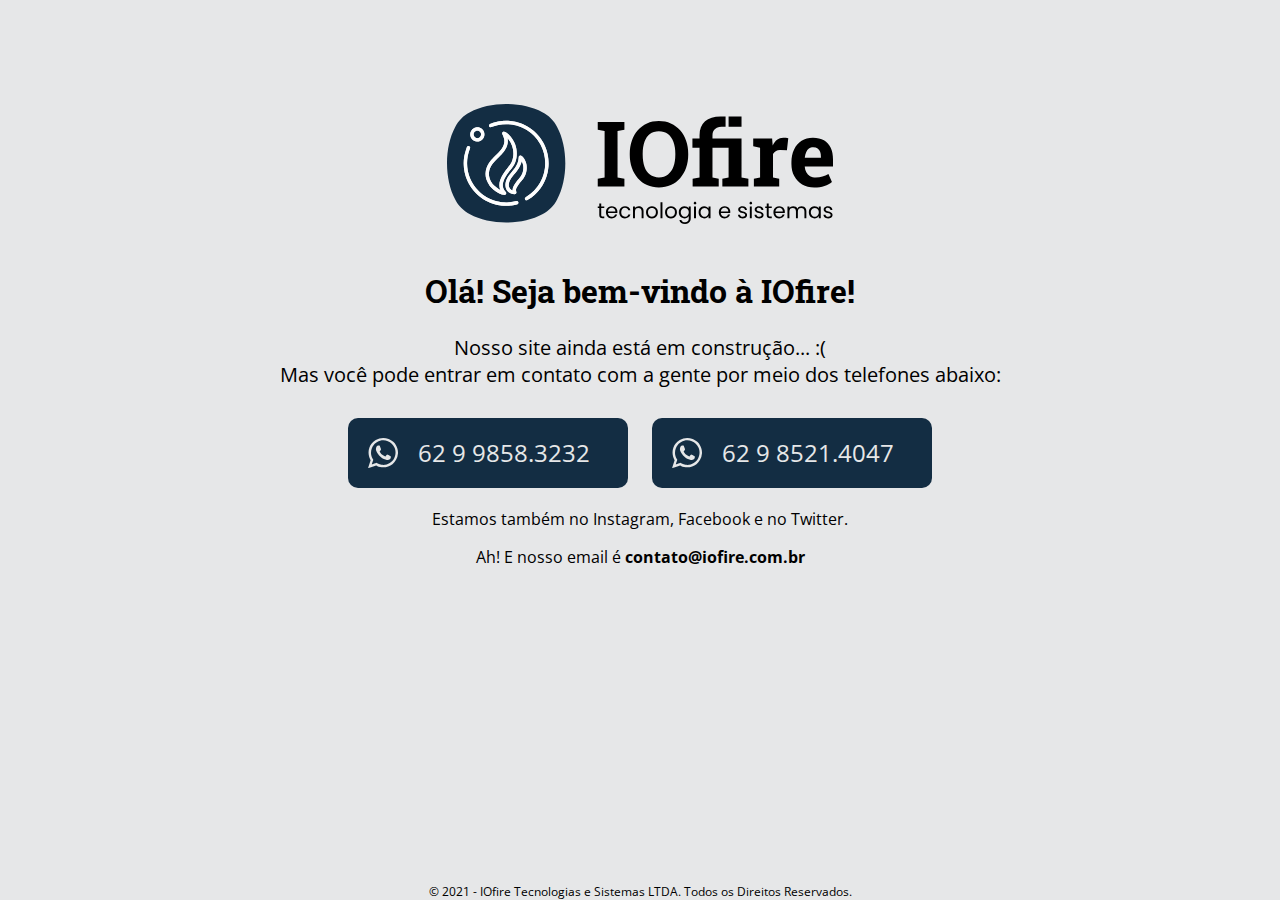
<file: index.html>
<!DOCTYPE html>
<html>
  <head>
    <title>IOfire Tecnologia e Sistemas</title>
    <link rel="preconnect" href="https://fonts.gstatic.com">
    <link href="https://fonts.googleapis.com/css2?family=Open+Sans:wght@600&family=Roboto+Slab:wght@700&display=swap" rel="stylesheet">
    <link rel="stylesheet" href="/css/style.css">
  </head>

  <body>
    <div class="info">
      <div class="logo-box">
        <img alt="iofire-logo" src="/assets/iofire-logotipo.svg" height="120px">
      </div>
      <h1 class="hello-message">Olá! Seja bem-vindo à IOfire!</h1>
      <p class="contact-message">Nosso site ainda está em construção... :( <br> Mas você pode entrar em contato com a gente por meio dos telefones abaixo:</p>
    </div>
    
    <div class="contacts">
      <a href="https://api.whatsapp.com/send?phone=5562998583232&text=Inicie%20uma%20conversa%20com%20a%20IOfire!">
        <div class="contact-box">
          <img class="whatsapp-icon" src="/assets/wz-icon.svg" width="30px"></img>
          <div class="contact-phone">62 9 9858.3232</div>
        </div>
      </a>
      <a href="https://api.whatsapp.com/send?phone=5562985214047&text=Inicie%20uma%20conversa%20com%20a%20IOfire!">
        <div class="contact-box">
          <img class="whatsapp-icon" src="/assets/wz-icon.svg" width="30px"></img>
          <div class="contact-phone">62 9 8521.4047</div>
        </div>
      </a>
    </div>
    <p class="contact-message social-network">Estamos também no <a href="https://www.instagram.com/iofiresistemas">Instagram</a>, <a href="https://www.fb.com/iofiresistemas">Facebook</a> e no <a href="https://www.twitter.com/iofiresistemas">Twitter</a>.</p>
    <p class="contact-message social-network">Ah! E nosso email é <a><strong>contato@iofire.com.br</strong></a></p>
  </body>
  <footer>
    © 2021 - IOfire Tecnologias e Sistemas LTDA. Todos os Direitos Reservados. 
  </footer>
</html>
</file>
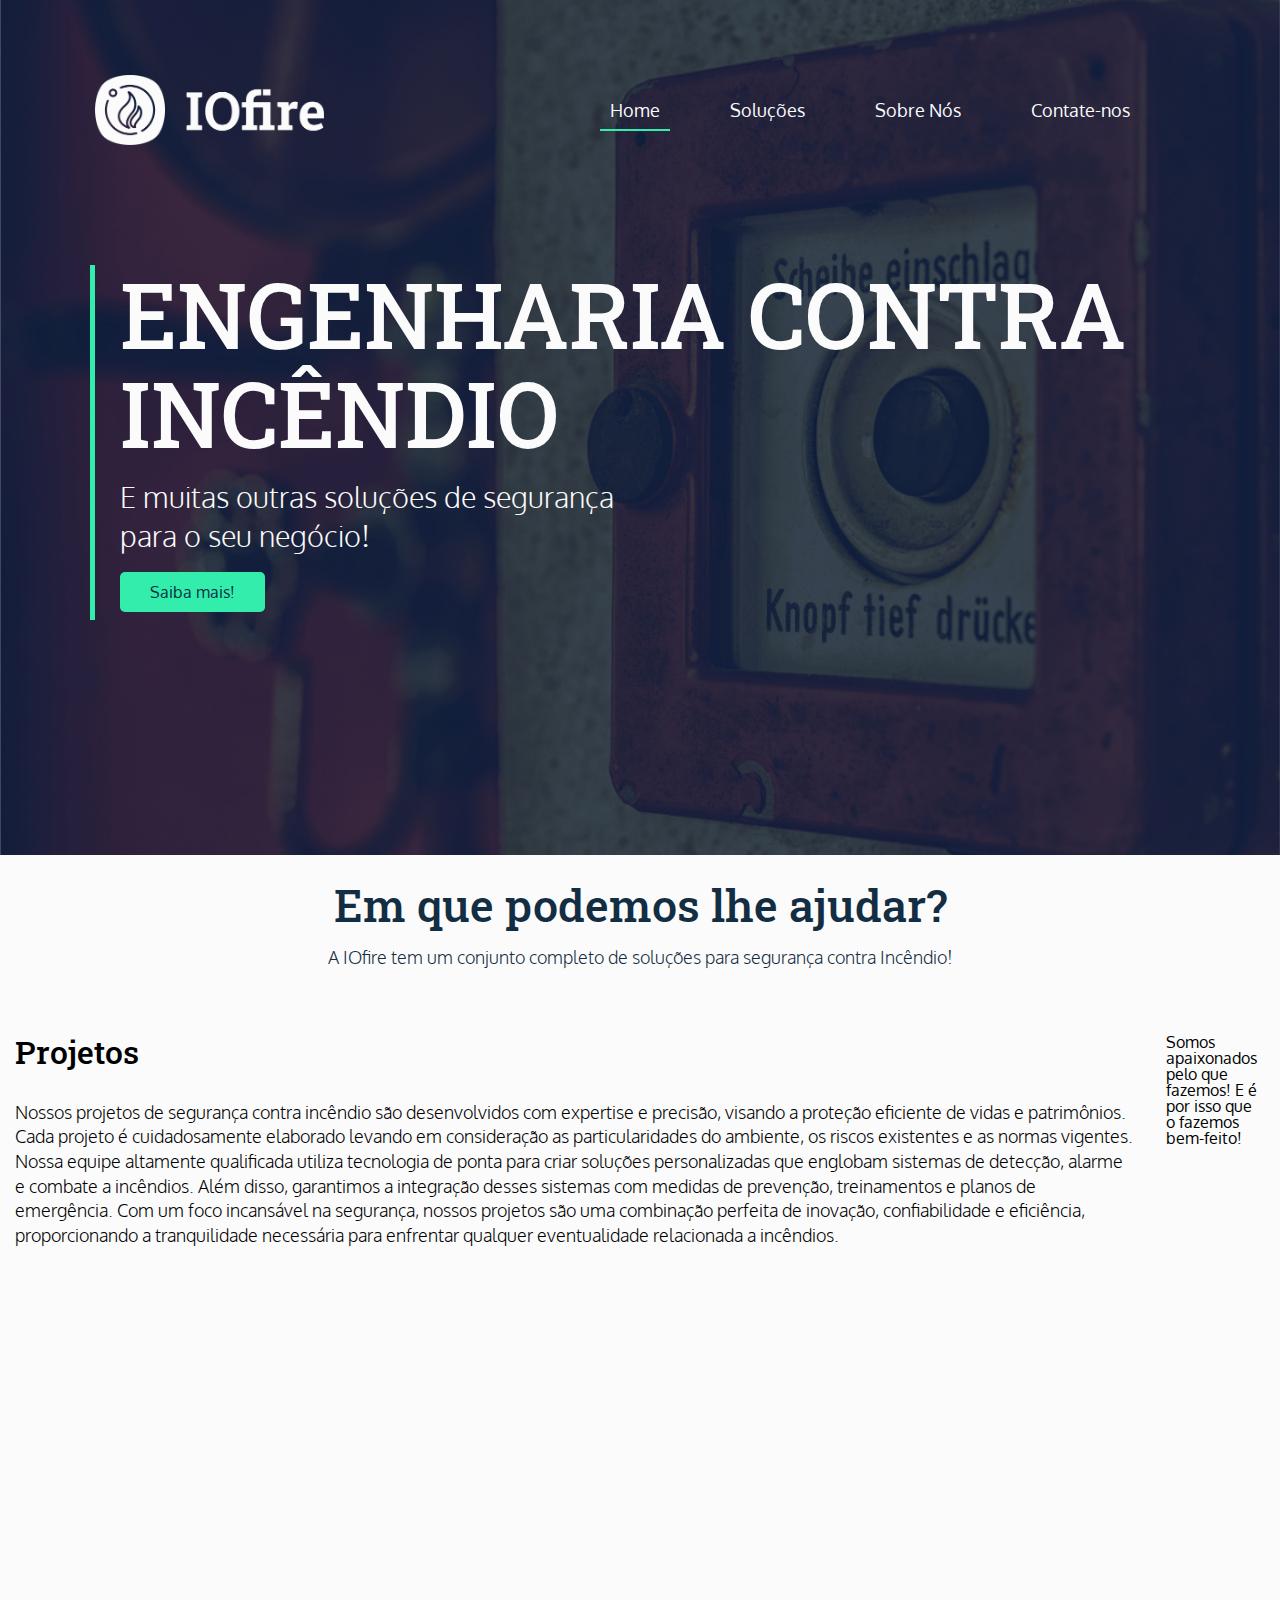
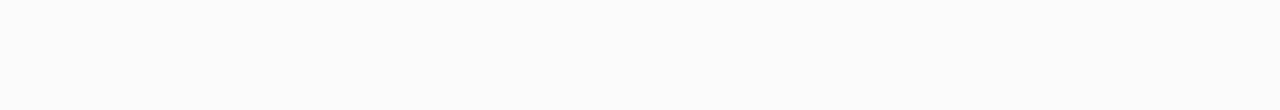
<file: prototype/index.html>
<!DOCTYPE html>
<html lang="pt-br">

<head>
  <meta charset="UTF-8" />
  <title>IOfire</title>
  <meta name="viewport" content="width=device-width, initial-scale=1.0">
  <link rel="stylesheet" href="public/stylesheet/reset.css">
  <link rel="stylesheet" href="public/stylesheet/structure.css">
  <!-- <link rel="stylesheet" href="public/stylesheet/animations.css"> -->
  <link rel="stylesheet" href="public/stylesheet/generics.css">
  <link rel="stylesheet" href="public/stylesheet/homepage.css">
  <link rel="stylesheet" href="public/stylesheet/navbar.css">
  <link rel="stylesheet" href="public/stylesheet/pivma.css">
  <link rel="stylesheet" href="public/stylesheet/solutions.css">
  <link rel="stylesheet" media="(max-width: 800px)" href="public/stylesheet/small-screen/structure.css">
  <link rel="stylesheet" media="(max-width: 800px)" href="public/stylesheet/small-screen/homepage.css">
  <link rel="stylesheet" media="(max-width: 800px)" href="public/stylesheet/small-screen/animations.css">
  <link rel="stylesheet" media="(max-width: 800px)" href="public/stylesheet/small-screen/navbar.css">

  <link rel="preconnect" href="https://fonts.googleapis.com">
  <link rel="preconnect" href="https://fonts.gstatic.com" crossorigin>
  <link href="https://fonts.googleapis.com/css2?family=Oxygen:wght@300;400;700&family=Roboto+Slab:wght@100;200;300;400;500;600;700;800;900&display=swap" rel="stylesheet">
  <link rel="apple-touch-icon" sizes="180x180" href="public/favicon/apple-touch-icon.png">
  <link rel="icon" type="image/png" sizes="32x32" href="public/favicon/favicon-32x32.png">
  <link rel="icon" type="image/png" sizes="16x16" href="public/favicon/favicon-16x16.png">
  <link rel="manifest" href="public/favicon/site.webmanifest">
</head>

<script lang="javascritp">
function menuOnClick() {
  document.getElementById("menu-bar").classList.toggle("change");
  document.getElementById("nav").classList.toggle("change");
  document.getElementById("menu-bg").classList.toggle("change-bg");
}

//   window.onscroll = function() {scrollFunction()};

// function scrollFunction() {
//   if (document.body.scrollTop > 90 || document.documentElement.scrollTop > 90) {
//     document.getElementsByClassName("navbar")[0].classList.add("mini");
//     console.log(Here);
//   } else if (document.body.scrollTop < 100 || document.documentElement.scrollTop < 100){
//     document.getElementsByClassName("navbar")[0].classList.remove("mini");
//   }
// }
</script>

<body>
  <div class="navbar">
    <div class="navbar-content">
      <div class="left-content">
        <img src="public/images/logo-iofire-off-white.png" alt="IOfire Logo" />
      </div>
      <label>
        <input class="hamb-menu" type="checkbox"/>
        <span class="menu"> <span class="hamburger"></span> </span>
        <div class="right-content">
          <a href="#" class="navbar-link active">Home</a>
          <a href="#" class="navbar-link">Soluções</a>
          <a href="#" class="navbar-link">Sobre Nós</a>
          <a href="#" class="navbar-link">Contate-nos</a>
        </div>
      </label>
    </div>
  </div>
  <div class="landpage-content">
    <div class="page-section h95 bkgd-img" id="welcome">
      <div class="section-content anm-welcome-slide">
        <div id="welcome-banner">
          <h1>ENGENHARIA CONTRA <br>INCÊNDIO</h1>
          <p>E muitas outras soluções de segurança<br> para o seu negócio!</p>
          <a href="#" class="btn-green">Saiba mais!</a>
        </div>
      </div>
    </div>
    <div class="page-section h95" id="solutions">
      <div class="section-content anm-solutions">
        <div id="solutions-banner">
          <h1>Em que podemos lhe ajudar?</h1>
          <p>A IOfire tem um conjunto completo de soluções para segurança contra Incêndio! </p>
        </div>
        <div class="solutions-container">
          <div></div>
          <div class="solution-content">
            <h2>Projetos</h2>
            <p>Nossos projetos de segurança contra incêndio são desenvolvidos com expertise e precisão, visando a proteção eficiente de vidas e patrimônios. Cada projeto é cuidadosamente elaborado levando em consideração as particularidades do ambiente, os riscos existentes e as normas vigentes. Nossa equipe altamente qualificada utiliza tecnologia de ponta para criar soluções personalizadas que englobam sistemas de detecção, alarme e combate a incêndios. Além disso, garantimos a integração desses sistemas com medidas de prevenção, treinamentos e planos de emergência. Com um foco incansável na segurança, nossos projetos são uma combinação perfeita de inovação, confiabilidade e eficiência, proporcionando a tranquilidade necessária para enfrentar qualquer eventualidade relacionada a incêndios.</p>
          </div>
          <div class="solution-content">
            <h3>Somos apaixonados pelo que fazemos! E é por isso que o fazemos bem-feito!</h3>
          </div>
        </div>
      </div>
    </div>
    <div class="page-section" id="pivma">

    </div>
    <div class="page-section" id="customers">

    </div>
    <div class="page-section" id="contact">

    </div>
  </div>
  <!-- <div class="page-container">
    <div class="page-section" id="welcome-page">
      <div class="background-colouring">
        <div id="welcome-banner">
          <h1>ENGENHARIA CONTRA <br>INCÊNDIO</h1>
          <h2>E muitas outras soluções de segurança<br> para o seu negócio!</h2>
          <a>Saiba mais!</a>
        </div>
      </div>
    </div>
    <div class="page-section" id="segments">
      <div id="segments-section">
        <div class="seg-text">
          <h1>Soluções na Medida Certa!</h1>
          <p>A IOfire tem a missão de proporcionar soluções <strong>completas</strong> e <strong>personalizadas</strong> em segurança contra incêndio.</p>
          <p>Selecione o seu segmento abaixo e saiba como podemos transformar sua experiência com Sistemas de Alarme de Incêndio.</p>
        </div>
        <div class="seg-cards">
          <a href="#">
            <div class="seg-card">
              <img src="assets/icons/helmet.svg"/>
              <p>para<br>CONSTRUTORAS</p>
            </div>
          </a>
          <a href="#">
            <div class="seg-card">
              <img src="assets/icons/condominium.svg"/>
              <p>para<br>CONDOMÍNIOS</p>
            </div>
          </a>
          <a href="#">
            <div class="seg-card">
              <img src="assets/icons/mall.svg"/>
              <p>para<br>SHOPPING CENTERS</p>
            </div>
          </a>
          <a href="#">
            <div class="seg-card">
              <img src="assets/icons/small-business.svg"/>
              <p>para<br>INDÚSTRIA</p>
            </div>
          </a>
          <a href="#">
            <div class="seg-card">
              <img src="assets/icons/hotel.svg"/>
              <p>para<br>PEQUENOS NEGÓCIOS</p>
            </div>
          </a>
          <a href="#">
            <div class="seg-card">
              <img src="assets/icons/small-business.svg"/>
              <p>para<br>LOJAS E COMÉRCIO</p>
            </div>
          </a>
          <a href="#">
            <div class="seg-card">
              <img src="assets/icons/helmet.svg"/>
              <p>para<br>CONSTRUTORAS</p>
            </div>
          </a>
          <a href="#">
            <div class="seg-card">
              <img src="assets/icons/plus.svg"/>
              <P> </P>
            </div>
          </a>
        </div>
      </div>
    </div>
    <div class="page-section" id="solutions-section">
      <div id="solutions-cards">
        <div class="card">
          <img src="assets/icons/project.svg"></img>
          <h2>Projeto</h2>
        </div>
        <div class="card">
          <img src="assets/icons/installation.svg"></img>
          <h2>Instalação</h2>
        </div>
        <div class="card">
          <img src="assets/icons/comissioning.svg"></img>
          <h2>Comissionamento</h2>
        </div>
        <div class="card">
          <img src="assets/icons/maintenace.svg"></img>
          <h2>Manutenção</h2>
        </div>
        <div class="card">
          <img src="assets/icons/retrofitting.svg"></img>
          <h2>Retrofitting</h2>
        </div>
      </div>
    </div> -->
    <!-- <div class="page-section" id="about-us">
      Hello World;
    </div> -->
    <!-- <div class="page-section" id="portfolio">
      Welcome
      <div class="footer">
        Keep in Touch:
        contato@iofire.com.br
      </div>
    </div> -->
  </div>
  <!-- <div class="footer">
    Keep in Touch:
    contato@iofire.com.br
  </div> -->
</body>

</html>
</file>
<file: css/style.css>
html {
  height: 100vh;
  background-color: #E6E7E8;
}

body {
  text-align: center;
  margin: 0 0 0 0;
  display: inline-block;
  height: 100%;
  width: 100%;
}

.info {
  display: block;
  padding-top: 5%;
}

.logo-box {
  padding-top: 40px;
}

h1 {
  font-family: 'Roboto Slab';
}

p {
  font-family: 'Open Sans';
}

a {
  cursor: pointer;
  text-decoration: none;
  color: #000000;
}

.hello-message {
  padding-top: 20px;
}

.contact-message {
  font-size: 20px;
}

.email {
  font-size: 16px;
}

.contacts {
  width: 80%;
  margin-left: auto;
  margin-right: auto;
}

.contact-box {
  display: inline-flex;
  border-radius: 10px;
  background-color: #132D43;
  width: 280px;
  height: 70px;
  margin-top: 10px;
  margin-left: 10px;
  margin-right: 10px;
  color: #E6E7E8;
  font-family: 'Open Sans';
  font-size: 18px;
}

.contact-box:hover {
  background-color: #284258;
}

.whatsapp-icon {
  margin: 0 20px 0 20px;
}

.contact-phone {
  position: relative;
  bottom: 0;
  line-height: 70px;
  font-size: 24px;
}

.social-network {
  font-size: 16px;
}

footer {
  display: block;
  position: fixed;
  background-color: #E6E7E8;
  text-align: center;
  width: 100%;
  font-family: 'Open Sans';
  font-size: 12px;
  bottom: 0;
}
</file>
<file: prototype/public/stylesheet/structure.css>
.landing-page {
    display: block;
    width: 100%;
    height: 100%;
}

.page-section {
    background-color: #fbfbfb;
    width: 100%;
    min-width: 80vw;
}

.bkgd-img {
    background-image: url(../images/alarm-background02.jpg);
    background-position-x: center;
    background-position-y: center;
    background-size: cover;
    background-repeat: no-repeat;
}

.h95 {
    height: 95vh;
}

.h100 {
    height: 100vh;
}

.h50 {
    height: 50vh;
}

p {
    font-size: 1.1em;
    line-height: 1.4em;
    font-weight: 300;
}
</file>
<file: prototype/public/stylesheet/animations.css>
.anm-welcome-slide {
    animation: 1.5s slide-right 0s forwards;
    animation-timing-function: ease-out;
    transform: translateX(-100%);
}

@keyframes slide-right {
    to {
        transform: translateX(0);
    }
}
</file>
<file: prototype/public/stylesheet/generics.css>
.btn {
  border-style: none;
  border-radius: 7px;
  padding: 5px 20px;
  font-size: 1em;
  font-family: inherit;
  font-weight: bold;
  color: #332e2e;
  background: #e2e2e2;
  cursor: pointer;
}

.w140 {
  width: 140px;
}

.btn:hover {
  background-color: #33edac;
  color: #132d43;
}
</file>
<file: prototype/public/stylesheet/homepage.css>
html,
body {
  /* scroll-snap-type: y mandatory; */
  font-family: 'Oxygen', Verdana, Arial, sans-serif;
}

.section-content {
  max-width: 1980px;
  width: 100%;
  margin: 0 auto;
}

#welcome {
  display: flex;
  align-items: center;
  background-color: antiquewhite;
}

#welcome-banner {
  font-family: 'Oxygen', Verdana, Arial, sans-serif;
  font-size: 100%;
  color: #fbfbfb;
  border-left: solid 5px #33edac;
  padding-left: 25px;
  margin-left: 10vh;
  margin-top: 30px;
}

#welcome-banner h1 {
  font-family: 'Roboto Slab', Impact, Haettenschweiler, 'Arial Narrow Bold', sans-serif;
  font-weight: 500;
  font-size: 10vh;
  line-height: 1.1em;
  margin-bottom: 15px;
}

#welcome-banner p {
  font-size: 22pt;
  line-height: 1.3em;
  margin-bottom: 10px;
}

.btn-green {
  background-color: #33edac;
  padding: 10px 30px;
  border-radius: 5px;
  cursor: pointer;
  margin: 10px 0px;
  line-height: 55px;
  color: #072f42;
}

.btn-green:hover {
  background-color: #27b684;
}
</file>
<file: prototype/public/stylesheet/navbar.css>
/* .navbar {
  position: fixed;
  overflow: hidden;
  width: 100%;
  z-index: 99;
  padding-top: 30px;
  transition: 0.5s ease-in-out;
} */

.navbar {
  position: absolute;
  overflow: hidden;
  width: 100%;
  z-index: 99;
  padding-top: 30px;
}

.navbar-content {
  display: flex;
  align-items: center;
  flex-direction: row;
  justify-content: space-between;
  margin: 0 auto 0 auto;
  max-width: 1920px;
  padding: 40px 10vh;
}

.navbar img {
  height: 70px;
}

.navbar .left-content {
  padding: 5px;
}

.navbar .right-content {
  display: flex;
}

.links-list {
  float: right;
  text-align: center;
  padding: 10px;
  text-decoration: none;
  font-size: 18px;
}

.navbar-link{
  height: 100%;
}

.navbar-link:hover {
  border-bottom: solid 2px #29bc89;
}

.active {
  border-bottom: solid 2px #33edac;
}

.navbar-link {
  display: inline-block;
  color: #fbfbfb;
  font-size: 18px;
  padding: 10px;
  margin-right: 50px;
}

.navbar.mini {
  background-color: #132d43;
  padding: 5px 30px;
}

.navbar.mini img {
  height: 50px;
  margin: 5px;
}

.navbar.mini .navbar-content {
  padding: 0px 150px;
}

.hamb-menu {
  display: none;
}
</file>
<file: prototype/public/stylesheet/pivma.css>
.pivma-section {
    background-color: pink;
    height: 95vh;
    width: 100%;
    display: flex;
    flex-direction: row;
}

#pivma-text {
    width: 50%;
}

#pivma-animation {
    width: 50%;
}

#pivma.text {
    width: 50%;
}

#pivma .arc {
    position: absolute;
}

.pivma-animation {
    width: 100%;
    margin: 0 auto;
}

.arc.project {

}

.arc.installation {
  transform-box: fill-box;
  transform-origin: left bottom;
  transform: rotate(71deg);
  color: aquamarine;
}

.arc.comissioning {
    transform-box: fill-box;
    transform-origin: left bottom;
    transform: rotate(142deg);
    color: aquamarine;
}

.arc.maintenance {
    transform-box: fill-box;
    transform-origin: left bottom;
    transform: rotate(213deg);
    color: aquamarine;
}

.arc.improvement {
  transform-box: fill-box;
  transform-origin: left bottom;
  transform: rotate(284deg);
}
</file>
<file: prototype/public/stylesheet/solutions.css>
#solutions-banner {
    color: #132d43;
    padding: 25px; 
    text-align: center;
}

#solutions-banner h1 {
    font-family: 'Roboto Slab', Impact, Haettenschweiler, 'Arial Narrow Bold', sans-serif;
    font-weight: 500;
    font-size: 5vh;
    line-height: 1.1em;
    margin-bottom: 15px;
}

.solutions-container h2 {
    text-align: left;
    font-family: 'Roboto Slab', Impact, Haettenschweiler, 'Arial Narrow Bold', sans-serif;
    font-weight: 500;
    font-size: 3.6vh;
    line-height: 1.1em;
    margin-bottom: 30px;
}

/* .solution-content p {
    font-size: 1.1em;
    line-height: 1.4em;
    font-weight: 300;
} */

.solutions-container {
    display: flex;
    flex-direction: row;
}

.solution-content {
    flex-grow: 1;
    padding: 30px 10px;
    margin: 10px 5px;
}
</file>
<file: prototype/public/stylesheet/small-screen/structure.css>
.bkgd-img {
    background-position-x: center;
    background-position-y: center;
    background-size: cover;
    background-repeat: no-repeat;
}
</file>
<file: prototype/public/stylesheet/small-screen/homepage.css>
html,
body {
  /* scroll-snap-type: y mandatory; */
  font-family: 'Oxygen', Verdana, Arial, sans-serif;
}

.section-content {
  max-width: 1980px;
  width: 100%;
  margin: 0 auto;
}

#welcome {
  display: flex;
  align-items: center;
}

#welcome-banner {
  font-family: 'Oxygen', Verdana, Arial, sans-serif;
  font-size: 100%;
  color: #fbfbfb;
  border-left: none;
  text-align: center;
  padding-left: unset;
  margin-left: unset;
}

#welcome-banner h1 {
  font-family: 'Roboto Slab', Impact, Haettenschweiler, 'Arial Narrow Bold', sans-serif;
  font-weight: 500;
  font-size: 3em;
  line-height: 1.1em;
  margin-bottom: 15px;
}

#welcome-banner p {
  font-size: 1.2em;
  line-height: 1.3em;
  margin-bottom: 10px;
}
</file>
<file: prototype/public/stylesheet/small-screen/animations.css>
.anm-welcome-slide {
    animation: 1.5s slide-up 0s forwards;
    animation-timing-function: ease-out;
    transform: translateY(100%);
}

@keyframes slide-up {
    to {
        transform: translateY(0);
    }
}
</file>
<file: prototype/public/stylesheet/small-screen/navbar.css>
.navbar {
  position: absolute;
  width: 100%;
  z-index: 99;
  padding-top: 5px;
  height: 400px;
}

.navbar-content {
  display: flex;
  align-items: baseline;
  flex-direction: row;
  justify-content: space-between;
  margin: 0 auto 0 auto;
  max-width: 800px;
  padding: 10px 20px;
}

.navbar img {
  height: 50px;
}

.navbar .left-content {
  padding: 5px;
}

/* .navbar .right-content {
  display: unset;
} */

/* .links-list {
  float: right;
  text-align: center;
  padding: 10px;
  text-decoration: none;
  font-size: 16px;
} */

.navbar-link {
  transition: .25s 0s ease-in-out;
  visibility: hidden;
  display: unset;
  color: #fbfbfb;
  font-size: 20px;
  padding: 20px;
  margin: unset;
}

.navbar-link:hover {
  border-bottom: solid 2px #29bc89;
}

.active {
  border-bottom: solid 2px #33edac;
}

label .menu {
  position: absolute;
  right: -100px;
  top: -100px;
  z-index: 99;
  width: 180px;
  height: 180px;
  background: transparent;
  border-radius: 10% 10% 10% 10%;
  -webkit-transition: .5s ease-in-out;
  transition: .5s ease-in-out;
  box-shadow: 0 0 0 0 #33edac, 0 0 0 0 #183942;
  cursor: pointer;
}

label .right-content {
  visibility: hidden;
  display: flex;
  flex-direction: column;
  align-items: center;
  font-size: 20px;
  z-index: -10;
  margin: 10px
}

label .hamburger {
  position: absolute;
  top: 135px;
  left: 25px;
  width: 30px;
  height: 4px;
  border-radius: 3px;
  background: #33edac;
  display: block;
  -webkit-transform-origin: center;
  transform-origin: center;
  -webkit-transition: .5s ease-in-out;
  transition: .5s ease-in-out;
}

label .hamburger:after, label .hamburger:before {
  -webkit-transition: .5s ease-in-out;
  transition: .5s ease-in-out;
  content: "";
  position: absolute;
  display: block;
  width: 100%;
  height: 100%;
  background: #33edac;
  border-radius: 3px;
}

label .hamburger:before { top: -10px; }

label .hamburger:after { bottom: -10px; }

label input { display: none; }

label input:checked + .menu {
  background: #132d43;
  box-shadow: 0 0 0 100vw #132d43, 0 0 0 100vh #132d43;
  border-radius: 0;
}

label input:checked + .menu .hamburger {
  -webkit-transform: rotate(45deg);
  transform: rotate(45deg);
}

label input:checked + .menu .hamburger:after {
  -webkit-transform: rotate(90deg);
  transform: rotate(90deg);
  bottom: 0;
}

label input:checked + .menu .hamburger:before {
  -webkit-transform: rotate(90deg);
  transform: rotate(90deg);
  top: 0; 
}

label input:checked + .menu + .right-content { 
  visibility: visible;
  opacity: 1; 
}

label input:checked + .menu + .right-content .navbar-link { 
  visibility: visible;
  opacity: 1; 
}

label .right-content {
  z-index: 99;
  position: absolute;
  top: 50%;
  left: 50%;
  -webkit-transform: translate(-50%, -50%);
  transform: translate(-50%, -50%);
  opacity: 0;
  -webkit-transition: .25s 0s ease-in-out;
  transition: .25s 0s ease-in-out;
}

/* label a {
  margin-bottom: 1em;
  display: block;
  color: #f38630;
  text-decoration: none;
} */
</file>
